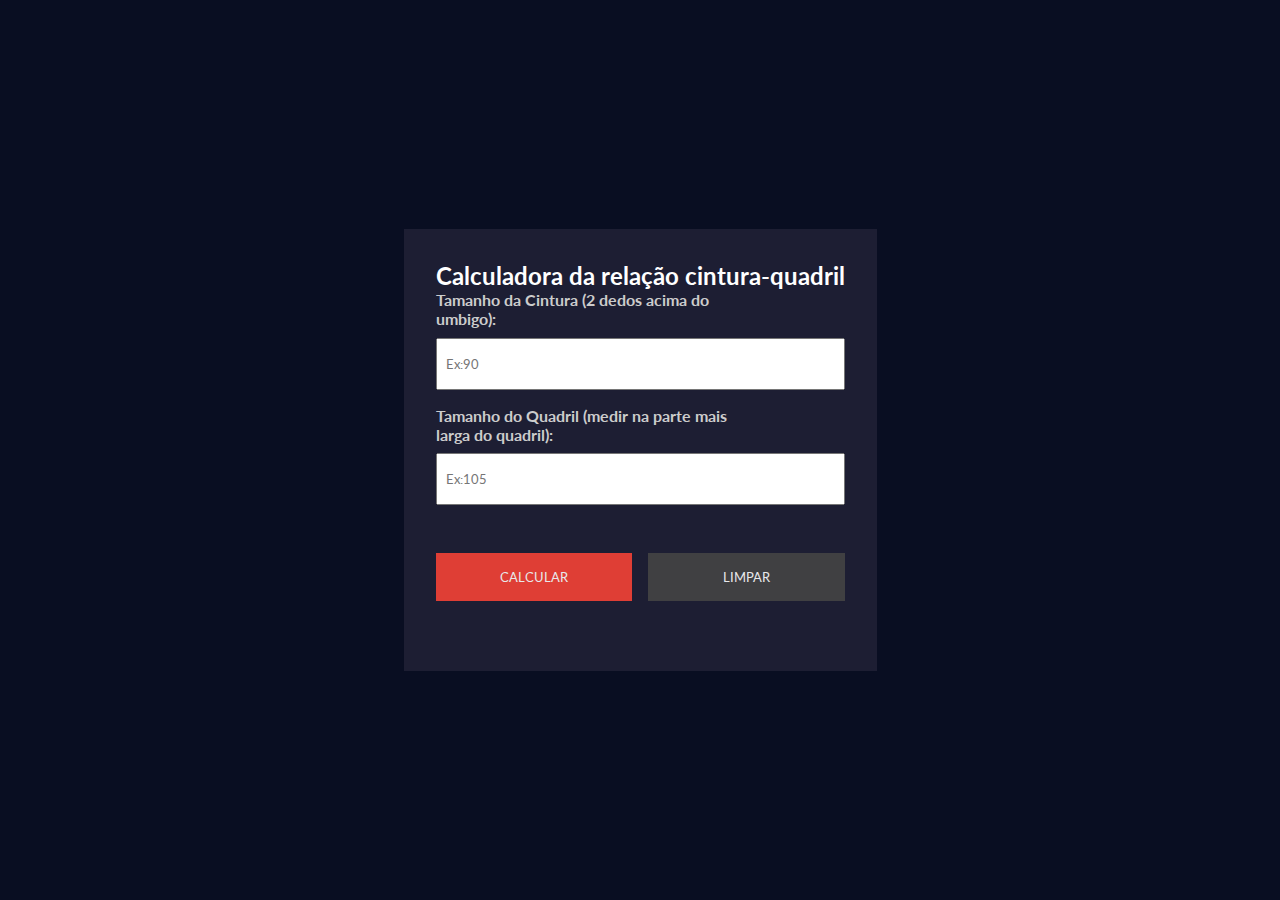
<file: APLICATIVO-DE-PI-main/RCQ/index.html>
<!DOCTYPE html>
<html lang="en">
  <head>
    <meta charset="UTF-8" />
    <meta http-equiv="X-UA-Compatible" content="IE=edge" />
    <meta name="viewport" content="width=device-width, initial-scale=1.0" />
    <title>Calculadora de RCQ</title>
    <link rel="stylesheet" href="css/style.css" />
    <link rel="preconnect" href="https://fonts.googleapis.com" />
    <link rel="preconnect" href="https://fonts.gstatic.com" crossorigin />
    <link
      href="https://fonts.googleapis.com/css2?family=Lato:ital,wght@0,100;0,300;0,400;0,700;0,900;1,100;1,300;1,400;1,700;1,900&display=swap"
      rel="stylesheet"
    />
  </head>
  <body>
    <div class="container">
        <h2>Calculadora da relação cintura-quadril</h2>
        <form id="imc-form"></form>
          <div class="form-inputs">
            <div class="form-control">
              <label for="waist">Tamanho da Cintura (2 dedos acima do <br> umbigo):</label>
              <input type="number" id="cintura" placeholder="Ex:90" required>
            </div>
            <div class="form-control">
              <label for="weight">Tamanho do Quadril (medir na parte mais<br> larga do quadril):</label>
              <input type="number" id="quadril" placeholder="Ex:105" required>
            </div>
          </div>
          <div class="action-control">
            <button onclick="calcularRCQ()" id="calc-btn">Calcular</button>
            <button id="clear-btn" type="reset">Limpar</button>
          </div><br><br>
          <p id="resultado"></p>
        </form>
      </div>
      </div>
    </div>
    <script src="script.js"></script>
    
  </body>
</html>
</file>
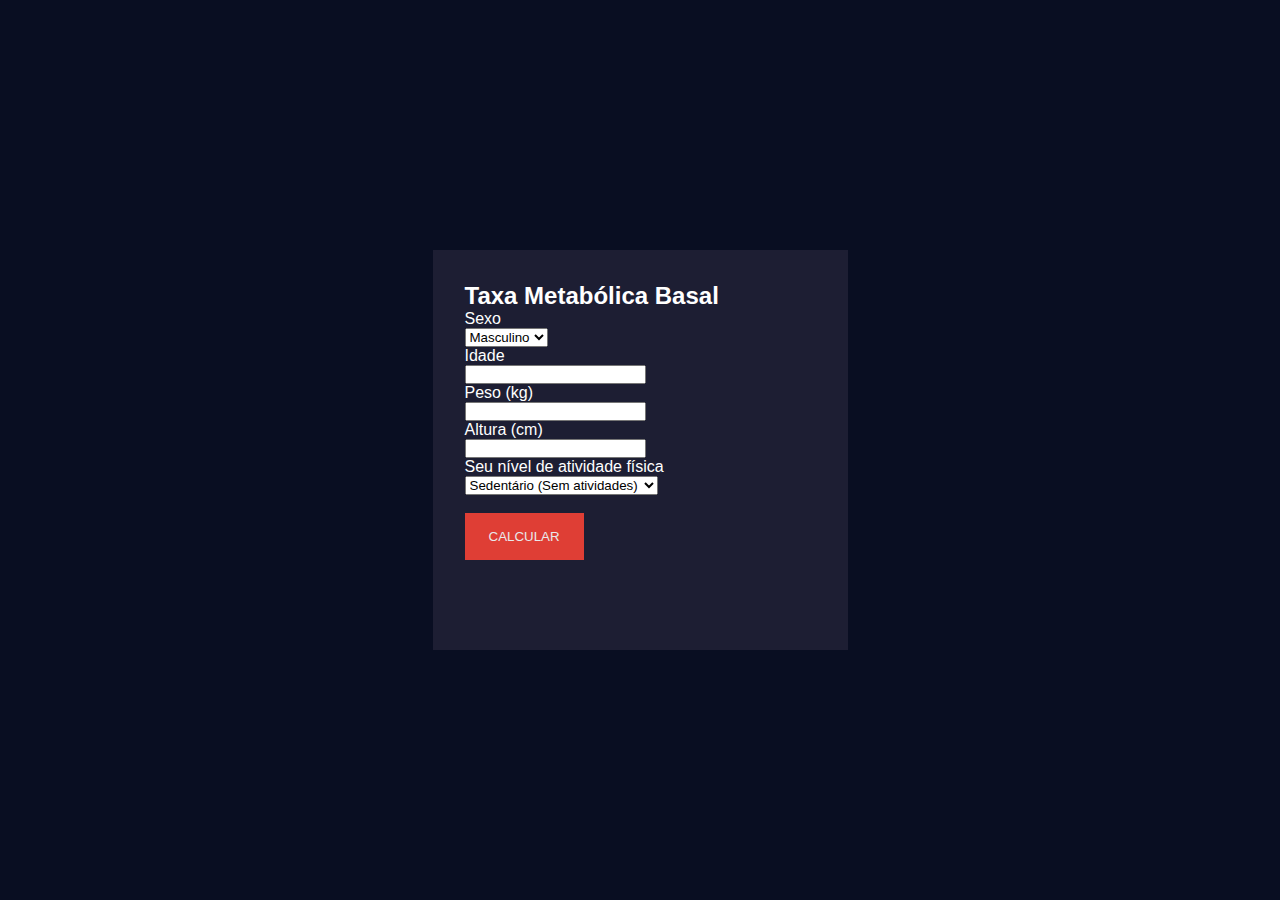
<file: APLICATIVO-DE-PI-main/TMB/index.html>
<!DOCTYPE html>
<html lang="en">
<head>
  <meta charset="UTF-8">
  <meta name="viewport" content="width=device-width, initial-scale=1.0">
  <title>Calculadora de Taxa Metabólica Basal</title>
  <link href="./styles.css" rel="stylesheet" />
</head>
<body>
  <div class="container">
    <header>
      <h2>Taxa Metabólica Basal</h2>
    </header>

    <div class="content">
      <form id="form">
        <div class="form-group">
          <label for="gender">Sexo</label><br>
          <select id="gender">
            <option value="male">Masculino</option>
            <option value="female">Feminino</option>
          </select>
        </div>
        <div class="form-group">
          <label for="age">Idade</label><br>
          <input type="number" id="age" />
        </div>
        <div class="form-group">
          <label for="weight">Peso (kg)</label><br>
          <input type="number" id="weight" />
        </div>
        <div class="form-group">
          <label for="height">Altura (cm)</label><br>
          <input type="number" id="height" />
        </div>
        <div class="form-group">
          <label for="activity_level">Seu nível de atividade física</label><br>
          <select id="activity_level"  style="width: 55%;">
            <option value="1.2">Sedentário (Sem atividades)</option>
            <option value="1.375">Pouca atividade (1 a 3 dias por semana)</option>
            <option value="1.55">Atividade moderada (3 a 5 dias por semana)</option>
            <option value="1.725">Atividade intensa (6 a 7 dias por semana)</option>
            <option value="1.9">Atividade muito intensa (Todos os dias por mais de 1hr)</option>
          </select>
        </div><br>

        <div class="form-group">
          <button type="submit">Calcular</button>
        </div>
      </form>
      <div class="result-container" id="result"></div>
    </div>
  </div>

  <script src="./app.js"></script>
</body>
</html>
</file>
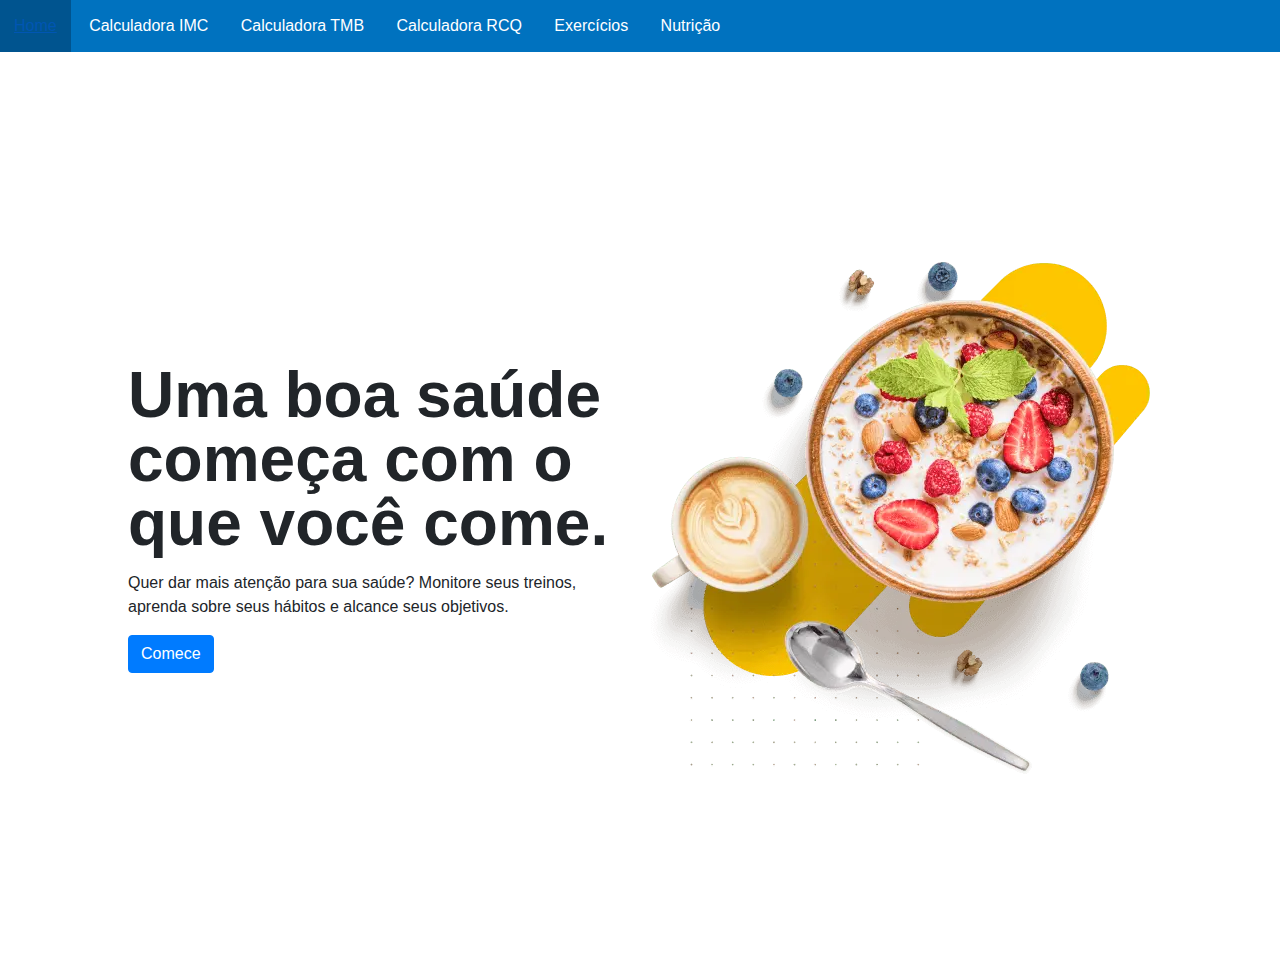
<file: APLICATIVO-DE-PI-main/Home.html>
<!DOCTYPE html>
<html lang="en">
<head>
    <title>Home</title>
    <link rel="stylesheet" href="https://cdn.jsdelivr.net/npm/bootstrap@4.3.1/dist/css/bootstrap.min.css" integrity="sha384-ggOyR0iXCbMQv3Xipma34MD+dH/1fQ784/j6cY/iJTQUOhcWr7x9JvoRxT2MZw1T" crossorigin="anonymous">
    <link rel="stylesheet" href="styleHome.css">
    <link rel="stylesheet" href="site.css">
</head>
<body>
    <nav>
        <ul>
            <li>
                <a href="">Home</a>
            </li>
            <li>
                <a href="IMC/index.html">Calculadora IMC</a>
                <a href="TMB/index.html">Calculadora TMB</a>
                <a href="RCQ/index.html">Calculadora RCQ</a>
            </li>
            <li class="dropdown">
                <a href="">Exercícios</a>
                <div class="dropdown-menu">
                    <a href="https://www.hipertrofia.org/blog/2019/05/05/exercicios-para-costas/">Costas</a>
                    <a href="https://www.hipertrofia.org/blog/exercicios-de-musculacao/exercicios-para-triceps/">Tríceps</a>
                    <a href="https://www.hipertrofia.org/blog/2017/12/26/exercicios-para-peito/">Peito</a>
                    <a href="https://www.hipertrofia.org/blog/2018/10/05/exercicios-para-quadriceps/">Quadríceps<br>(Pernas)</a>
                    <a href="https://www.hipertrofia.org/blog/2019/04/17/exercicios-para-biceps/">Bíceps</a>
                    <a href="https://www.hipertrofia.org/blog/2018/09/20/exercicios-para-gluteos/">Glúteos</a>
                    <a href="https://www.hipertrofia.org/blog/2018/02/18/exercicios-para-antebraco/">Antebraços</a>
                    <a href="Site.html">Grupos<br>musuclares</a>
                </div>
            </li>
            <li class="dropdown">
                <a href="">Nutrição</a>
                <div class="dropdown-menu">
                    <a href="Dietas/bulking.html">Dieta para <br>hipertrofia<br>(bulking)</a>
                    <a href="Dietas/cutting.html">Dieta para<br>definição<br>(cutting)</a> 
                </div>
            </li>
        </ul>
    </nav>
    <main>
        <section class="home">
            <div class="home-text">
                <h1 class="text-h1">
                    Uma boa saúde começa com o que você come.
                </h1>
                <p>Quer dar mais atenção para sua saúde? Monitore seus treinos, aprenda sobre seus hábitos e alcance seus objetivos.</p>
                <a href="Progress_Bar/Form.html" class="btn btn-primary">Comece</a>
            </div>
            <div class="home-img">
                <img src="Progress_Bar/img/hero-slice@2x.webp" alt="">
            </div>

        </section>
    </main>
</body>
</html>
</file>
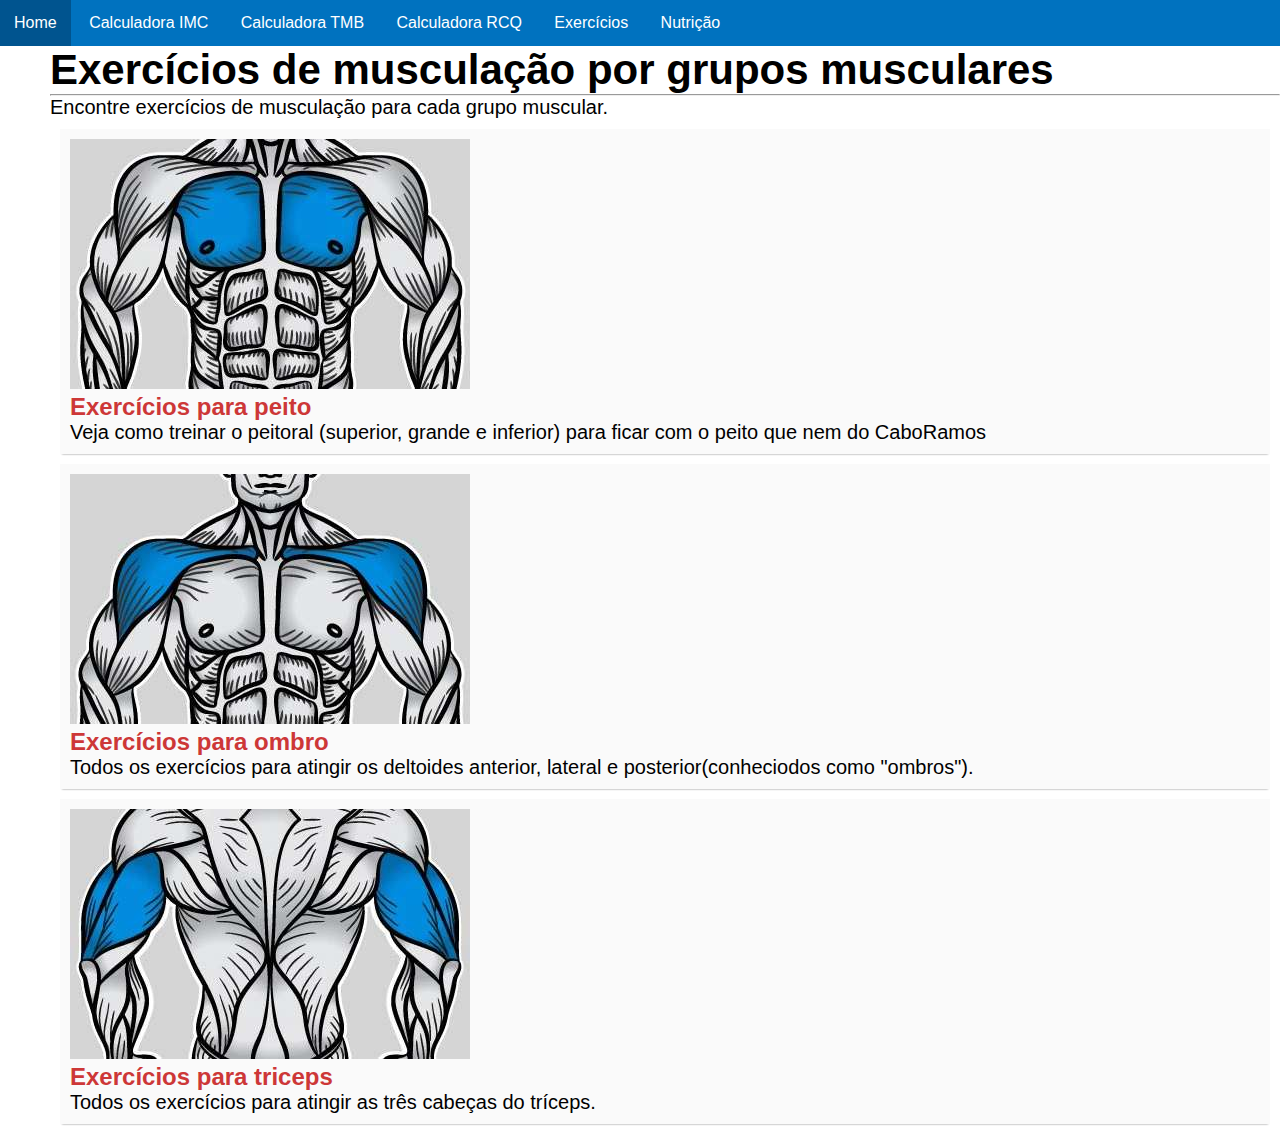
<file: APLICATIVO-DE-PI-main/Site.html>
<!DOCTYPE html>
<html lang="pt-br">
<head>
    <title>SiteWeb</title>
    <link rel="stylesheet" href="site.css">
</head>

<body>
    <nav>
        <ul>
            <li>
                <a href="Home.html">Home</a>
            </li>
            <li>
                <a href="IMC/index.html">Calculadora IMC</a>
                <a href="TMB/index.html">Calculadora TMB</a>
                <a href="RCQ/index.html">Calculadora RCQ</a>
            </li>
            <li class="dropdown">
                <a href="">Exercícios</a>
                <div class="dropdown-menu">
                    <a href="https://www.hipertrofia.org/blog/2019/05/05/exercicios-para-costas/">Costas</a>
                    <a href="https://www.hipertrofia.org/blog/exercicios-de-musculacao/exercicios-para-triceps/">Tríceps</a>
                    <a href="https://www.hipertrofia.org/blog/2017/12/26/exercicios-para-peito/">Peito</a>
                    <a href="https://www.hipertrofia.org/blog/2018/10/05/exercicios-para-quadriceps/">Quadríceps<br>(Pernas)</a>
                    <a href="https://www.hipertrofia.org/blog/2019/04/17/exercicios-para-biceps/">Bíceps</a>
                    <a href="https://www.hipertrofia.org/blog/2018/09/20/exercicios-para-gluteos/">Glúteos</a>
                </div>
            </li>
            <li class="dropdown">
                <a href="">Nutrição</a>
                <div class="dropdown-menu">
                    <a href="">Dieta para <br>hipertrofia<br>(bulking)</a>
                    <a href="">Dieta para<br>definição<br>(cutting)</a>
                </div>
        </ul>
    </nav>

    <div class="treinos">
        <h1>Exercícios de musculação por grupos musculares</h1><hr>

        <p class="legend">Encontre exercícios de musculação para cada grupo muscular.</p>
        <div class="peito">
            <a href="https://musculacaoefitness.com.br/assinante/old-school-treinamento-na-golden-era-selecao-dos-exercicios/"><img src="img/chest.jpg" alt="peito"></a>
            <h2>Exercícios para peito</h2>
            <p class="legend">Veja como treinar o peitoral (superior, grande e inferior) para ficar com o peito que nem do CaboRamos</p>
        </div>
    </div>

    <div class="treinos">
        <div class="ombro">
            <a href="https://www.hipertrofia.org/blog/category/exercicios-ombros/"><img src="img/shoulders_0.jpg" alt="ombro"></a>
            <h2>Exercícios para ombro</h2>
            <p class="legend">Todos os exercícios para atingir os deltoides anterior, lateral e posterior(conheciodos como "ombros").</p>
        </div>
    </div>

    <div class="treinos">
        <div class="triceps">
            <a href="https://www.hipertrofia.org/blog/exercicios-de-musculacao/exercicios-para-triceps/" alt="triceps"><img src="img/triceps.jpg" alt="tricps"></a>
            <h2>Exercícios para triceps</h2>
            <p class="legend">Todos os exercícios para atingir as três cabeças do tríceps.</p>
        </div>
    </div>


</body>
</html>
</file>
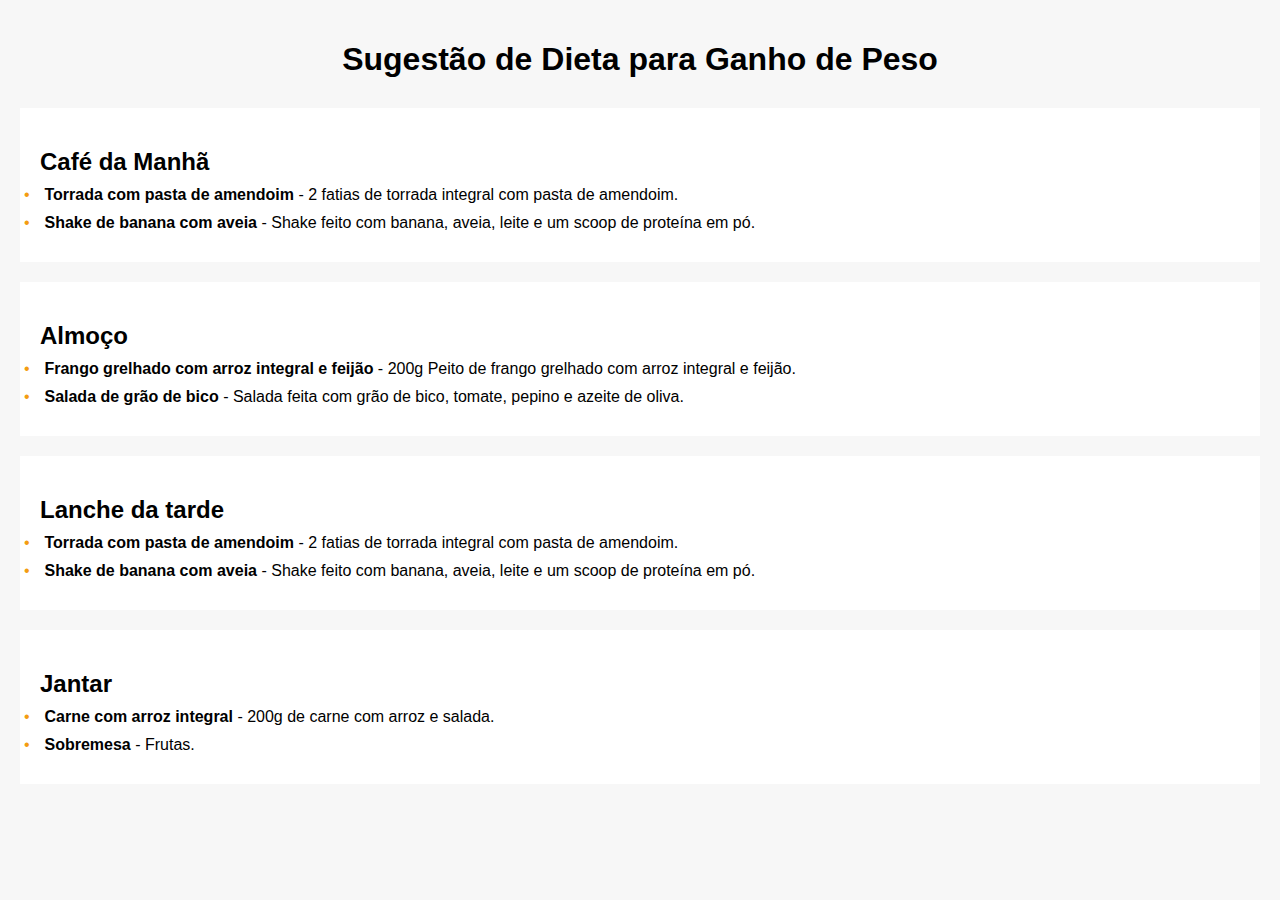
<file: APLICATIVO-DE-PI-main/Dietas/bulking.html>
<!DOCTYPE html>
<html lang="en">
<head>
  <meta charset="UTF-8">
  <meta name="viewport" content="width=device-width, initial-scale=1.0">
  <link rel="stylesheet" href="CSS/style.css">
  <title>Sugestão de Dieta para Ganho de Peso</title>
</head>
<body>
  <h1>Sugestão de Dieta para Ganho de Peso</h1>
  
  <div class="container">
    <h2>Café da Manhã</h2>
    <ul>
      <li>
        <span class="meal-name">Torrada com pasta de amendoim </span>
        - 2 fatias de torrada integral com pasta de amendoim.
      </li>
      <li>
        <span class="meal-name">Shake de banana com aveia </span>
        - Shake feito com banana, aveia, leite e um scoop de proteína em pó.
      </li>
    </ul>
  </div>
  
  <div class="container">
    <h2>Almoço</h2>
    <ul>
      <li>
        <span class="meal-name">Frango grelhado com arroz integral e feijão </span>
        - 200g Peito de frango grelhado com arroz integral e feijão.
      </li>
      <li>
        <span class="meal-name">Salada de grão de bico </span>
        - Salada feita com grão de bico, tomate, pepino e azeite de oliva.
      </li>
    </ul>
  </div>
  <div class="container">
    <h2>Lanche da tarde</h2>
    <ul>
      <li>
        <span class="meal-name">Torrada com pasta de amendoim </span>
        - 2 fatias de torrada integral com pasta de amendoim.
      </li>
      <li>
        <span class="meal-name">Shake de banana com aveia </span>
        - Shake feito com banana, aveia, leite e um scoop de proteína em pó.
      </li>
    </ul>
  </div>
  
  <div class="container">
    <h2>Jantar</h2>
    <ul>
      <li>
        <span class="meal-name">Carne com arroz integral</span>
        - 200g de carne com arroz e salada.
      </li>
      <li>
        <span class="meal-name">Sobremesa</span>
        - Frutas.
      </li>
    </ul>
  </div>
</body>
</html>
</file>
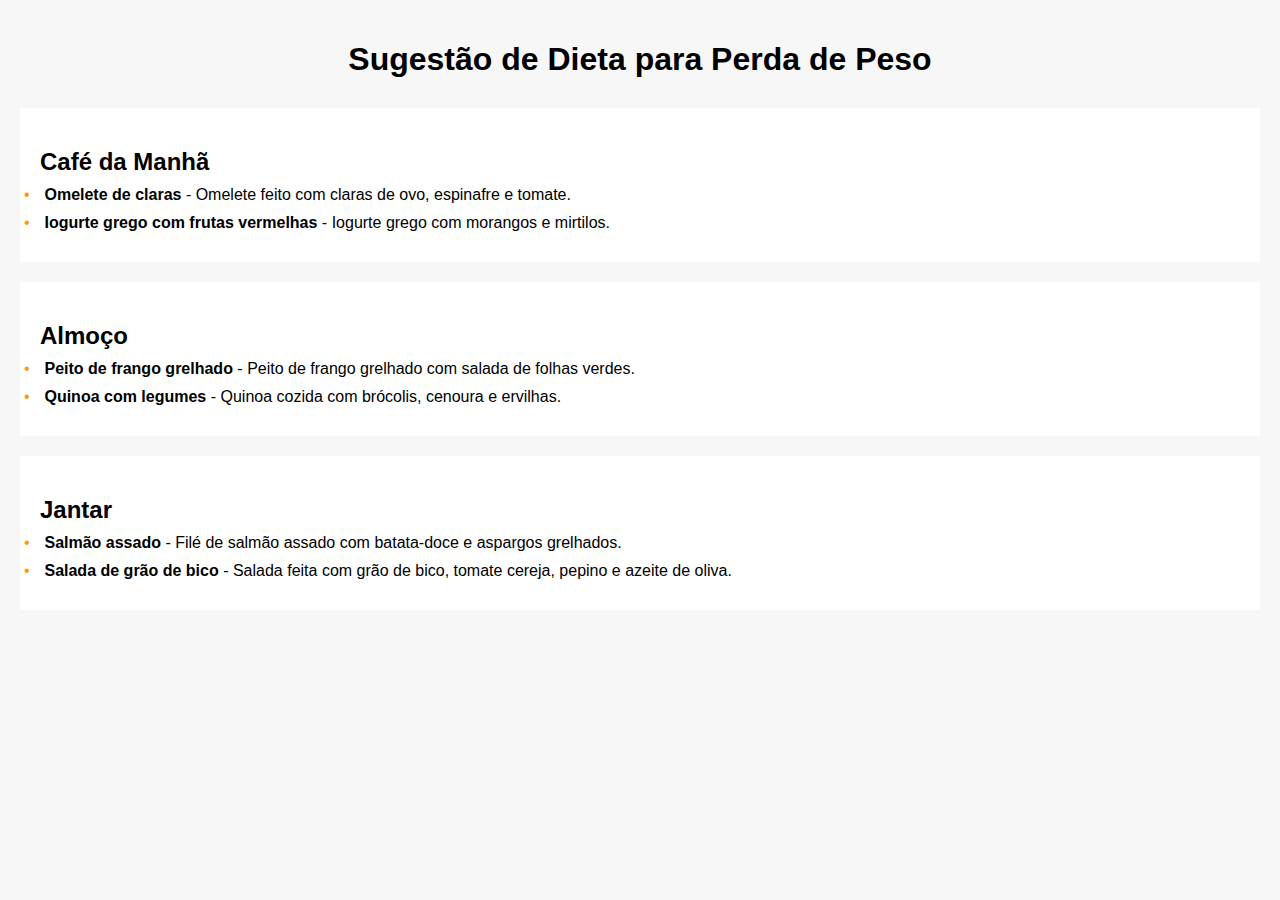
<file: APLICATIVO-DE-PI-main/Dietas/cutting.html>
<!DOCTYPE html>
<html lang="en">
<head>
  <meta charset="UTF-8">
  <meta name="viewport" content="width=device-width, initial-scale=1.0">
  <link rel="stylesheet" href="CSS/style.css">
  <title>Sugestão de Dieta para Perda de Peso</title>
</head>
<body>
  <h1>Sugestão de Dieta para Perda de Peso</h1>
  
  <div class="container">
    <h2>Café da Manhã</h2>
    <ul>
      <li>
        <span class="meal-name">Omelete de claras </span>
        - Omelete feito com claras de ovo, espinafre e tomate.
      </li>
      <li>
        <span class="meal-name">Iogurte grego com frutas vermelhas </span>
        - Iogurte grego com morangos e mirtilos.
      </li>
    </ul>
  </div>
  
  <div class="container">
    <h2>Almoço</h2>
    <ul>
      <li>
        <span class="meal-name">Peito de frango grelhado </span>
        - Peito de frango grelhado com salada de folhas verdes.
      </li>
      <li>
        <span class="meal-name">Quinoa com legumes </span>
        - Quinoa cozida com brócolis, cenoura e ervilhas.
      </li>
    </ul>
  </div>
  
  <div class="container">
    <h2>Jantar</h2>
    <ul>
      <li>
        <span class="meal-name">Salmão assado </span>
        - Filé de salmão assado com batata-doce e aspargos grelhados.
      </li>
      <li>
        <span class="meal-name">Salada de grão de bico </span>
        - Salada feita com grão de bico, tomate cereja, pepino e azeite de oliva.
      </li>
    </ul>
  </div>
</body>
</html>
</file>
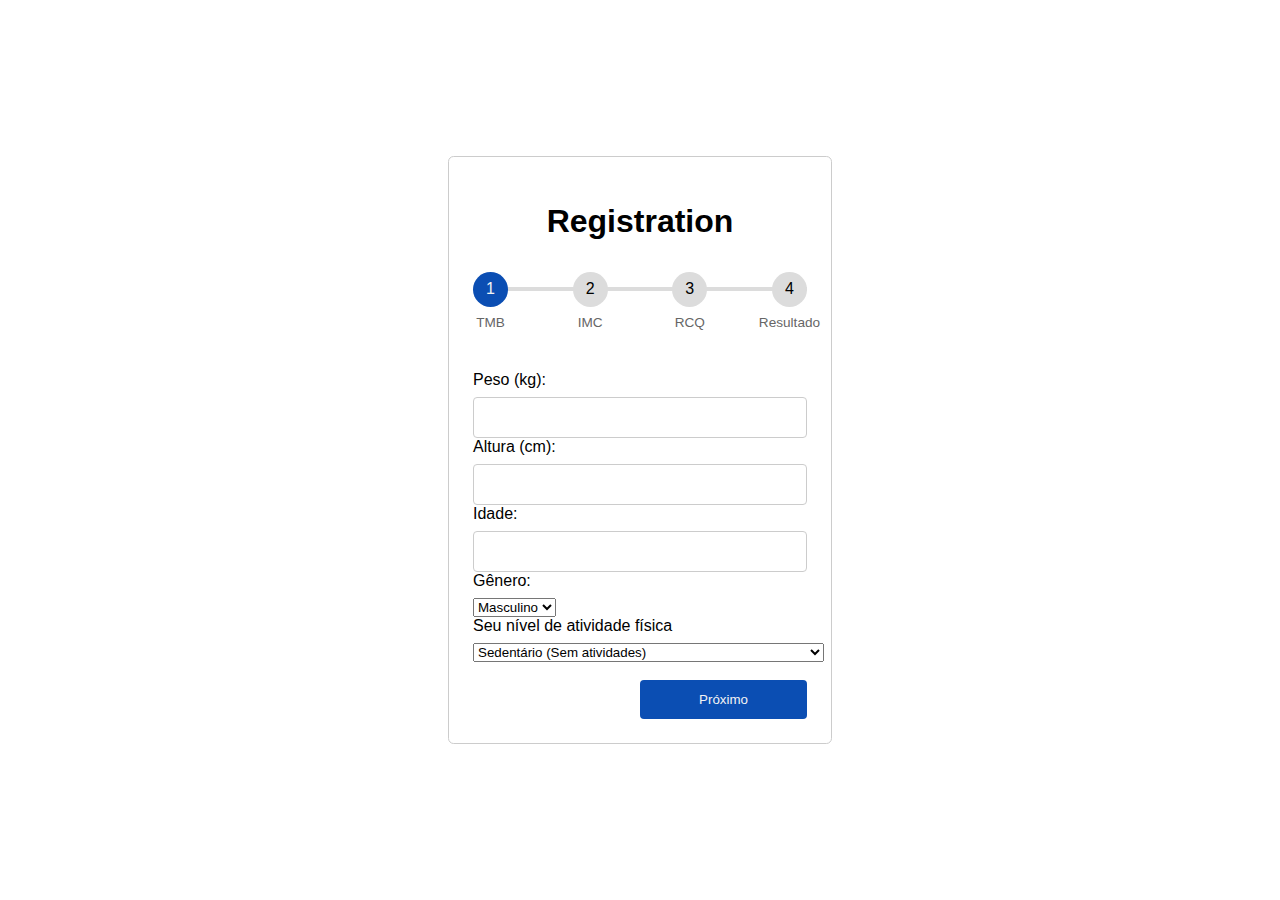
<file: APLICATIVO-DE-PI-main/Progress_Bar/Form.html>
<!DOCTYPE html>
<html lang="en">
  <head>
    <meta charset="UTF-8" />
    <meta http-equiv="X-UA-Compatible" content="IE=edge" />
    <meta name="viewport" content="width=device-width, initial-scale=1.0" />
    <link rel="stylesheet" href="style.css"/>
    <script src="FormScript.js" defer></script>
    <title>Registraion Form</title>
  </head>
  <body>
    <form action="#" class="form">
      <h1 class="text-center">Registration</h1>
      <!-- Progress bar -->
      <div class="progressbar">
        <div class="progress" id="progress"></div>
        
        <div
          class="progress-step progress-step-active"
          data-title="TMB"
        ></div>
        <div class="progress-step" data-title="IMC"></div>
        <div class="progress-step" data-title="RCQ"></div>
        <div class="progress-step" data-title="Resultado"></div>
      </div>

      <!-- Steps -->
      <div class="form-step form-step-active">
         <div class="form-group">
          <label for="weight">Peso (kg):</label>
          <input type="number" id="weight">
         </div>
         <div class="form-group">
          <label for="height">Altura (cm):</label>
          <input type="number" id="height">
          </div>
          <div class="form-group">
            <label for="age">Idade:</label>
            <input type="number" id="age">
          </div>
          <div class="form-group">
            <label for="gender">Gênero:</label>
            <select id="gender">
                <option value="male">Masculino</option>
                <option value="female">Feminino</option>
            </select>
         <div class="form-group">
            <label for="activity_level">Seu nível de atividade física</label>
            <select id="activity_level">
              <option value="1.2">Sedentário (Sem atividades)</option>
              <option value="1.375">Pouca atividade (1 a 3 dias por semana)</option>
              <option value="1.55">Atividade moderada (3 a 5 dias por semana)</option>
              <option value="1.725">Atividade intensa (6 a 7 dias por semana)</option>
              <option value="1.9">Atividade muito intensa (Todos os dias por mais de 1hr)</option>
            </select>
          </div>
        </div><br>
        <div class="form-group">
          <button type="button" onclick="calculateTMB()" class="btn btn-next width-50 ml-auto" style="border: none;">Próximo</button>
        </div>
       
      </div>
      <div class="form-step">
        <div class="input-group">
          <label for="weight">Peso (kg):</label>
          <input type="number" id="weight" placeholder="Ex:70,5">
        </div>
        <div class="input-group">
          <label for="height">Altura (m):</label>
          <input type="number" id="height" step="0.01" placeholder="Ex:1,75">
        </div>
        <div class="btns-group">
          <a href="#" class="btn btn-prev">Voltar</a>
          <button type="button" onclick="calculateIMC()" class="btn btn-next" style="border: none;">Próximo</button>
        </div>
      </div>
      <div class="form-step">
        <div class="input-group">
          <label for="waist">Tamanho da Cintura (2 dedos acima do <br> umbigo):</label>
              <input type="number" id="cintura" placeholder="Ex:90">
        </div>
        <div class="input-group">
          <label for="weight">Tamanho do Quadril (medir na parte mais<br> larga do quadril):</label>
          <input type="number" id="quadril" placeholder="Ex:105" required>
        </div>
        <div class="btns-group">
          <a href="#" class="btn btn-prev">Voltar</a>
          <button onclick="calcularRCQ()" id="calc-btn" class="btn btn-next" style="border: none;">Próximo</button>
        </div>
      </div>
      <div class="form-step">
        <div class="input-group">
        <div class="final-step">
           <h3>Resultado!</h3>
           
           <div class="result">
            <p id="result"></p>
           </div>
           <div class="resulta">
            <p id="resulta"></p>
           </div>
           <p id="resultadoo"></p>
        </div>
        </div>
        <div class="btns-group">
          <a href="#" class="btn btn-prev">Voltar</a>
          <a href="file:///C:/Users/LuizFelipe/Documents/APLICATIVO-DE-PI-main/Home.html" class="btn btn-prev">Enviar</a>
        </div>
      </div>
    </form>
   <script src="tmb.js"></script>
   <script src="imc.js"></script>
   <script src="rcq.js"></script>
   
  </body>
</html>
</file>
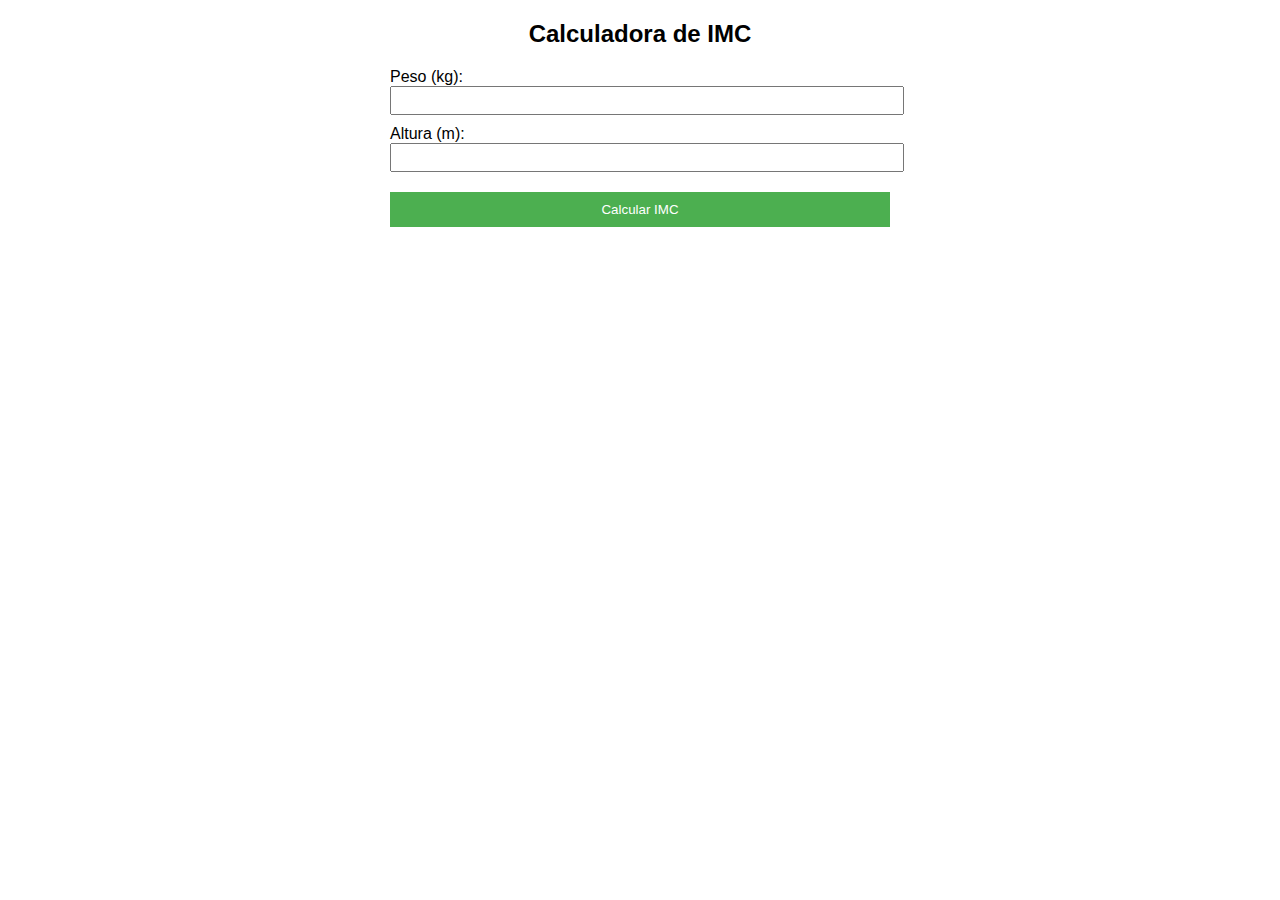
<file: APLICATIVO-DE-PI-main/TMB/teste.html>
<!DOCTYPE html>
<html>
<head>
    <title>Calculadora de IMC</title>
    <style>
        body {
            font-family: Arial, sans-serif;
        }
        .container {
            max-width: 500px;
            margin: 0 auto;
        }
        h2 {
            text-align: center;
        }
        label {
            display: block;
            margin-top: 10px;
        }
        input[type="number"] {
            width: 100%;
            padding: 5px;
        }
        button {
            display: block;
            width: 100%;
            padding: 10px;
            margin-top: 20px;
            background-color: #4CAF50;
            color: white;
            border: none;
            cursor: pointer;
        }
        .result {
            text-align: center;
            margin-top: 20px;
        }
    </style>
</head>
<body>
    <div class="container">
        <h2>Calculadora de IMC</h2>
        <form>
            <label for="weight">Peso (kg):</label>
            <input type="number" id="weight">
            <label for="height">Altura (m):</label>
            <input type="number" id="height" step="0.01">
            <button type="button" onclick="calculateIMC()">Calcular IMC</button>
        </form>
        <div class="result">
            <p id="result"></p>
        </div>
    </div>

    <script>
        function calculateIMC() {
            var weight = parseFloat(document.getElementById('weight').value);
            var height = parseFloat(document.getElementById('height').value);
            
            var result = weight / (height * height);

            document.getElementById('result').textContent = 'Seu IMC é: ' + result.toFixed(2);
        }
    </script>
</body>
</html>
</file>
<file: APLICATIVO-DE-PI-main/RCQ/css/style.css>
* {
    margin: 0;
    padding: 0;
    box-sizing: border-box;
    font-family: "Lato", sans-serif;
  }
  
  body {
    background-color: #090e22;
    display: flex;
    justify-content: center;
    align-items: center;
    min-height: 100vh;
    color: #fff;
  }
  
  .hide {
    display: none !important;
  }
  
  .container {
    min-width: 400px;
    min-height: 400px;
    background-color: #1d1e33;
    padding: 2rem;
  }
  
  /* IMC Form */
  #calc-container h2 {
    text-align: center;
    margin-bottom: 2rem;
  }
  
  .form-inputs {
    display: flex;
    flex-direction: column;
    justify-content: space-between;
  }
  
  .form-control {
    display: flex;
    flex: 1;
    flex-direction: column;
    margin-bottom: 1rem;
  }
  
  .form-control label {
    font-weight: bold;
    margin-bottom: 0.6rem;
    color: #ccc;
  }
  
  .form-control input {
    padding: 1rem 0.5rem;
  }
  
  .action-control {
    display: flex;
    justify-content: space-between;
    margin-top: 2rem;
    gap: 1rem;
  }
  
  button {
    text-transform: uppercase;
    padding: 1rem 1.5rem;
    background-color: #f44236;
    border: none;
    color: #fff;
    cursor: pointer;
    opacity: 0.9;
    flex: 1;
  }
  
  button:hover {
    opacity: 1;
  }
  
  #clear-btn {
    background-color: #444;
  }
  
  /* Table */
  #result-container {
    text-align: center;
  }
  
  #imc-number {
    font-size: 2.4rem;
    margin-bottom: 0.6rem;
  }
  
  #imc-info {
    font-size: 1.4rem;
    color: #ccc;
  }
  
  #result-container h3 {
    margin-top: 1rem;
    color: #dfdfdf;
  }
  
  #result-container {
    display: flex;
    flex-direction: column;
  }
  
  #imc-table {
    margin: 1.5rem 0;
    font-size: 0.8rem;
  }
  
  .table-header {
    font-weight: bold;
    color: #ccc;
  }
  
  .table-header,
  .table-data {
    display: flex;
    justify-content: space-between;
    margin-bottom: 0.5rem;
    padding-bottom: 0.5rem;
    border-bottom: 1px solid #444;
    text-align: center;
  }
  
  .table-header h4,
  .table-data p {
    flex: 1;
  }
  
  .table-header h4:nth-child(3),
  .table-data p:nth-child(3) {
    max-width: 80px;
  }
  
  #back-btn {
    align-self: center;
  }
  
  .good {
    color: #12db34;
  }
  
  .low {
    color: #dbce12;
  }
  
  .medium {
    color: #db6212;
  }
  
  .high {
    color: #db1912;
  }
</file>
<file: APLICATIVO-DE-PI-main/TMB/styles.css>
* {
    margin: 0;
    padding: 0;
    box-sizing: border-box;
    font-family: "Lato", sans-serif;
  }
  
  body {
    background-color: #090e22;
    display: flex;
    justify-content: center;
    align-items: center;
    min-height: 100vh;
    color: #fff;
  }
  
  .hide {
    display: none !important;
  }
  
  .container {
    min-width: 400px;
    min-height: 400px;
    background-color: #1d1e33;
    padding: 2rem;
  }
  
  /* IMC Form */
  #calc-container h2 {
    text-align: center;
    margin-bottom: 2rem;
  }
  
  .form-inputs {
    display: flex;
    flex-direction: column;
    justify-content: space-between;
  }
  
  .form-control {
    display: flex;
    flex: 1;
    flex-direction: column;
    margin-bottom: 1rem;
  }
  
  .form-control label {
    font-weight: bold;
    margin-bottom: 0.6rem;
    color: #ccc;
  }
  
  .form-control input {
    padding: 1rem 0.5rem;
  }
  
  .action-control {
    display: flex;
    justify-content: space-between;
    margin-top: 2rem;
    gap: 1rem;
  }
  
  button {
    text-transform: uppercase;
    padding: 1rem 1.5rem;
    background-color: #f44236;
    border: none;
    color: #fff;
    cursor: pointer;
    opacity: 0.9;
    flex: 1;
  }
  
  button:hover {
    opacity: 1;
  }
  
  #clear-btn {
    background-color: #444;
  }
  
  /* Table */
  #result-container {
    text-align: center;
  }
  
  #imc-number {
    font-size: 2.4rem;
    margin-bottom: 0.6rem;
  }
  
  #imc-info {
    font-size: 1.4rem;
    color: #ccc;
  }
  
  #result-container h3 {
    margin-top: 1rem;
    color: #dfdfdf;
  }
  
  #result-container {
    display: flex;
    flex-direction: column;
  }
  
  #imc-table {
    margin: 1.5rem 0;
    font-size: 0.8rem;
  }
  
  .table-header {
    font-weight: bold;
    color: #ccc;
  }
  
  .table-header,
  .table-data {
    display: flex;
    justify-content: space-between;
    margin-bottom: 0.5rem;
    padding-bottom: 0.5rem;
    border-bottom: 1px solid #444;
    text-align: center;
  }
  
  .table-header h4,
  .table-data p {
    flex: 1;
  }
  
  .table-header h4:nth-child(3),
  .table-data p:nth-child(3) {
    max-width: 80px;
  }
  
  #back-btn {
    align-self: center;
  }
  
  .good {
    color: #12db34;
  }
  
  .low {
    color: #dbce12;
  }
  
  .medium {
    color: #db6212;
  }
  
  .high {
    color: #db1912;
  }
</file>
<file: APLICATIVO-DE-PI-main/styleHome.css>
body{
    font-family: arial;
}
.home{
    width: 100%;
    height: 100vh;
    display: flex;
    align-items: center;
    justify-content: space-between;
    padding: 0px 10%;
}
.home-text{
    max-width: 37rem;
}
.home-text .text-h1{
    font-size: 4rem;
    margin-bottom: 1rem;
    line-height: 4rem; 
    font-weight: bold;
}
home-text p{
    margin-bottom: 4rem;
}
</file>
<file: APLICATIVO-DE-PI-main/site.css>
body{
    font-family:arial;
    margin:0px;
    
}
*{
    margin:0;
    padding: 0;
    box-sizing: border-box;
}
nav{
    background-color: #0072BF;
}
nav li{
    display: inline-block;
}
nav li a{
    display: inline-block;
    color:white;
    text-decoration: none;
    padding: 14px;
}
nav li a:hover{
    background-color: #00548F;
}
.dropdown-menu{
    position: absolute;
    box-shadow: 0 0 2px black;
    display: none;
   
}
.dropdown-menu a{
    display: block;
    color:black;
    background-color: white;
}
.dropdown:hover .dropdown-menu{
    display: block;
}
h1{
    font-size: 42px;

}
.peito{
    border:1px solid #000;
    padding:10px;
    margin:10px;
    background-color: #fafafa;
    box-shadow: 0 2px 2px -2px grey;
    border:0px;
}
.ombro{
    border:1px solid #000;
    padding:10px;
    margin:10px;
    background-color: #fafafa;
    box-shadow: 0 2px 2px -2px grey;
    border:0px;
}
.triceps{
    border:1px solid #000;
    padding:10px;
    margin:10px;
    background-color: #fafafa;
    box-shadow: 0 2px 2px -2px grey;
    border:0px;
}
.treinos{
    margin-left:50px;
  
}
h2{
    color:#cd3737;
}
.legend{
    font-size:20px;
    font-family: Verdana, Geneva, Tahoma, sans-serif;
}
</file>
<file: APLICATIVO-DE-PI-main/Dietas/CSS/style.css>
body {
    font-family: Arial, sans-serif;
    margin: 0;
    padding: 20px;
    background-color: #f7f7f7;
  }
  
  h1 {
    text-align: center;
    margin-bottom: 30px;
  }
  
  .container {
    background-color: #fff;
    padding: 20px;
    margin-bottom: 20px;
  }
  
  h2 {
    font-size: 24px;
    margin-bottom: 10px;
  }
  
  .meal-name {
    font-weight: bold;
  }
  
  ul {
    margin: 0;
    padding: 0;
    list-style-type: none;
  }
  
  li {
    margin-bottom: 10px;
  }
  
  li:before {
    content: "•";
    color: #f39c12;
    display: inline-block;
    width: 1em;
    margin-left: -1em;
  }
</file>
<file: APLICATIVO-DE-PI-main/Progress_Bar/style.css>
:root {
  --primary-color: rgb(11, 78, 179);
}

*,
*::before,
*::after {
  box-sizing: border-box;
}

body {
  font-family: Montserrat, "Segoe UI", Tahoma, Geneva, Verdana, sans-serif;
  margin: 0;
  display: grid;
  place-items: center;
  min-height: 100vh;
}
/* Global Stylings */
label {
  display: block;
  margin-bottom: 0.5rem;
}

input {
  display: block;
  width: 100%;
  padding: 0.75rem;
  border: 1px solid #ccc;
  border-radius: 0.25rem;
}

.width-50 {
  width: 50%;
}

.ml-auto {
  margin-left: auto;
}

.text-center {
  text-align: center;
}

/* Progressbar */
.progressbar {
  position: relative;
  display: flex;
  justify-content: space-between;
  counter-reset: step;
  margin: 2rem 0 4rem;
}

.progressbar::before,
.progress {
  content: "";
  position: absolute;
  top: 50%;
  transform: translateY(-50%);
  height: 4px;
  width: 100%;
  background-color: #dcdcdc;
  z-index: -1;
}

.progress {
  background-color: var(--primary-color);
  width: 0%;
  transition: 0.3s;
}

.progress-step {
  width: 2.1875rem;
  height: 2.1875rem;
  background-color: #dcdcdc;
  border-radius: 50%;
  display: flex;
  justify-content: center;
  align-items: center;
}

.progress-step::before {
  counter-increment: step;
  content: counter(step);
}

.progress-step::after {
  content: attr(data-title);
  position: absolute;
  top: calc(100% + 0.5rem);
  font-size: 0.85rem;
  color: #666;
}

.progress-step-active {
  background-color: var(--primary-color);
  color: #f3f3f3;
}

/* Form */
.form {
  width: clamp(320px, 30%, 430px);
  margin: 0 auto;
  border: 1px solid #ccc;
  border-radius: 0.35rem;
  padding: 1.5rem;
}

.form-step {
  display: none;
  transform-origin: top;
  animation: animate 0.5s;
}

.form-step-active {
  display: block;
}

.input-group {
  margin: 2rem 0;
}

@keyframes animate {
  from {
    transform: scale(1, 0);
    opacity: 0;
  }
  to {
    transform: scale(1, 1);
    opacity: 1;
  }
}

/* Button */
.btns-group {
  display: grid;
  grid-template-columns: repeat(2, 1fr);
  gap: 1.5rem;
}

.btn {
  padding: 0.75rem;
  display: block;
  text-decoration: none;
  background-color: var(--primary-color);
  color: #f3f3f3;
  text-align: center;
  border-radius: 0.25rem;
  cursor: pointer;
  transition: 0.3s;
}
.btn:hover {
  box-shadow: 0 0 0 2px #fff, 0 0 0 3px var(--primary-color);
}

#resultado{
  font-size: 25px;
}
</file>
